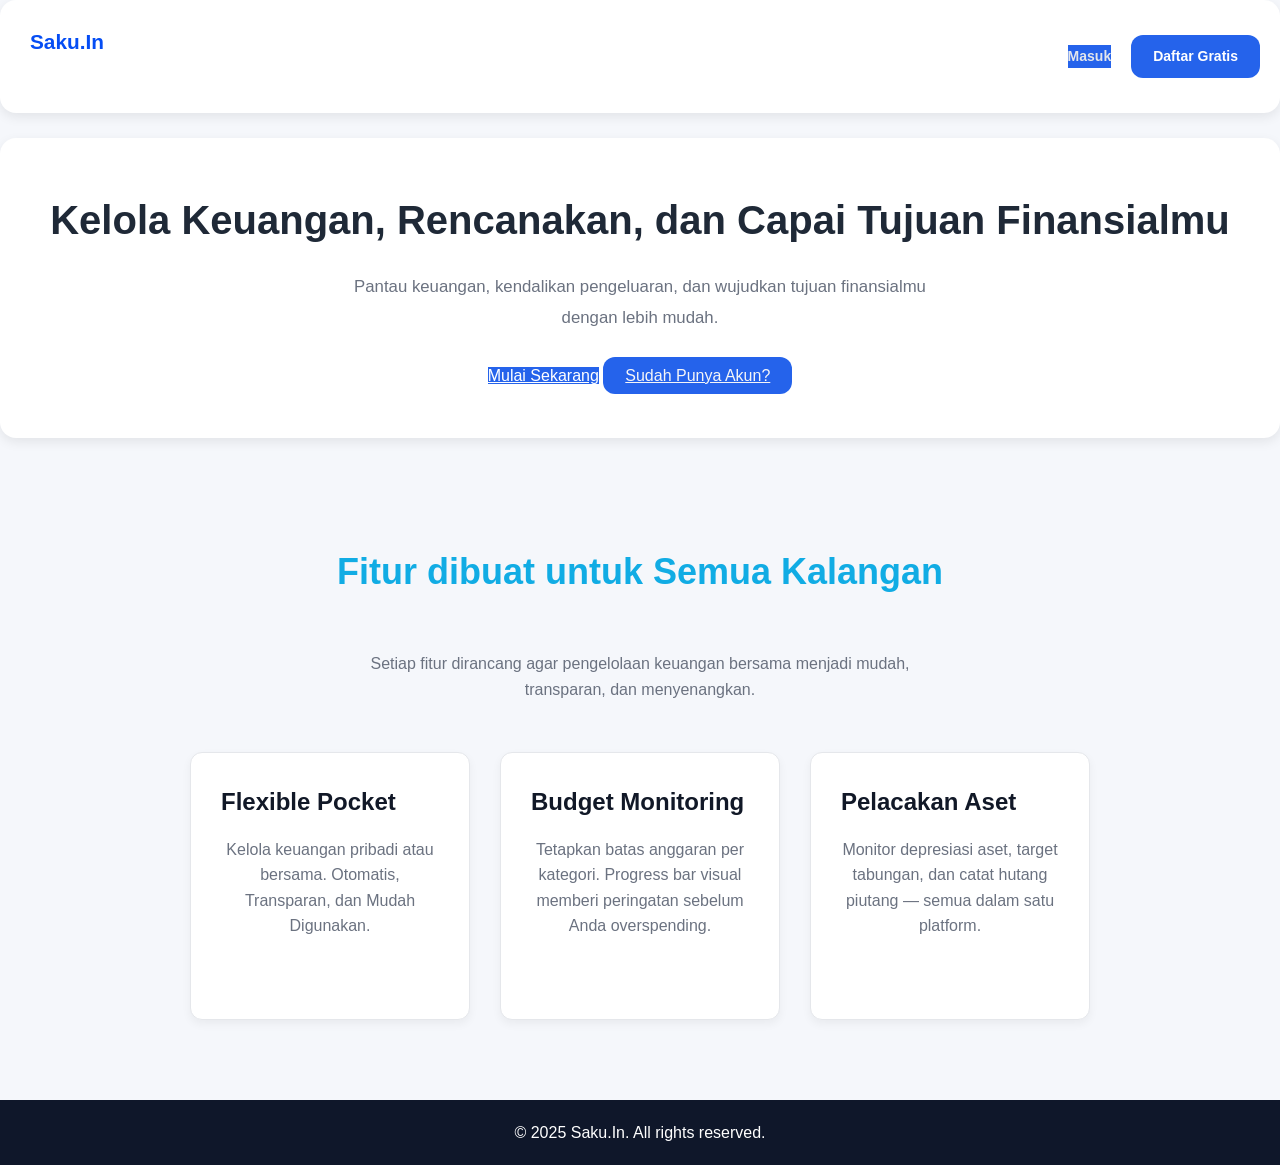
<file: bp_pages/index.html>
<!DOCTYPE html>
<html lang="en">
<head>
    <meta charset="UTF-8">
    <meta name="viewport" content="width=device-width, initial-scale=1.0">
    <title>Saku.In - Budget Planner</title>
    <link rel="stylesheet" href="../css/style.css"/>
</head>
<body>
    <header class="navbar">
        <h1 class="logo">Saku.In</h1>
        <nav class="cta">
            <a href="../bp_pages/1-login.html" class="btn-primary">Masuk</a>
            <a href="../bp_pages/1-login.html" class="btn-secondary">Daftar Gratis</a>
        </nav>
    </header>
    <main>
        <section class="hero">
            <h1>Kelola Keuangan, Rencanakan, dan Capai Tujuan Finansialmu </h1>
            <p class="detail-info"
            >
            Pantau keuangan, kendalikan pengeluaran, dan wujudkan tujuan finansialmu dengan lebih mudah.
        </p>
            <a href="../bp_pages/dashboard.html" class="btn-primary">Mulai Sekarang</a>
            <a href="../bp_pages/login.html" class="btn-secondary">Sudah Punya Akun?</a>
            <br>
        </section>

        <section class="features">
            <h2>Fitur dibuat untuk Semua Kalangan</h2>
            <p>Setiap fitur dirancang agar pengelolaan keuangan bersama menjadi mudah, transparan, dan menyenangkan.</p>
            <div class="feature-container">
                <article>
                    <h3>Flexible Pocket</h3>
                    <p>Kelola keuangan pribadi atau bersama. Otomatis, Transparan, dan Mudah Digunakan.</p>
                </article>
                <article>
                    <h3>Budget Monitoring</h3>
                    <p>Tetapkan batas anggaran per kategori. Progress bar visual memberi peringatan sebelum Anda overspending.</p>
                </article>
                <article>
                    <h3>Pelacakan Aset</h3>
                    <p>Monitor depresiasi aset, target tabungan, dan catat hutang piutang — semua dalam satu platform.</p>
                </article>
            </div>
        </section>
    </main>
        <footer>
            <p>&copy; 2025 Saku.In. All rights reserved.</p>
        </footer>
</body>
</html>
</file>
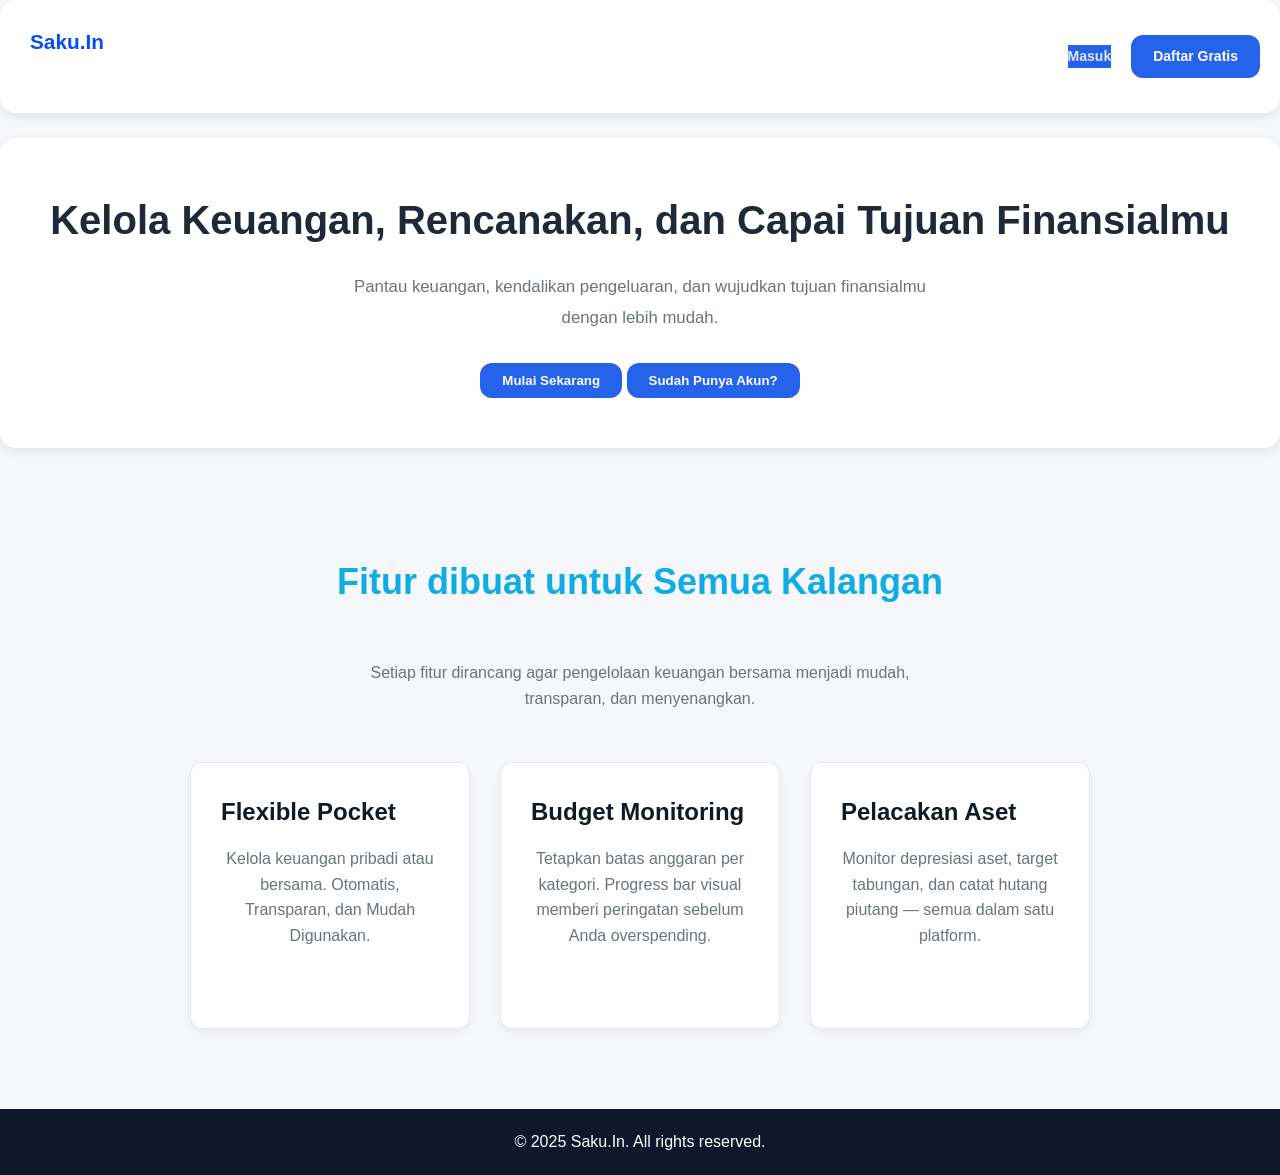
<file: bp_pages/0-index.html>
<!DOCTYPE html>
<html lang="en">
<head>
    <meta charset="UTF-8">
    <meta name="viewport" content="width=device-width, initial-scale=1.0">
    <title>Saku.In - Budget Planner</title>
    <link rel="stylesheet" href="../css/style.css"/>
</head>
<body>
    <header class="navbar">
        <h1 class="logo">Saku.In</h1>
        <nav class="cta">
            <a href="../bp_pages/1-login.html" class="btn-primary">Masuk</a>
            <a href="../bp_pages/1-login.html" class="btn-secondary">Daftar Gratis</a>
        </nav>
    </header>
    <main>
        <section class="hero">
            <h1>Kelola Keuangan, Rencanakan, dan Capai Tujuan Finansialmu </h1>
            <p class="detail-info"
            >
            Pantau keuangan, kendalikan pengeluaran, dan wujudkan tujuan finansialmu dengan lebih mudah.
        </p>
            <button class="btn-primary">Mulai Sekarang</button>
            <button>Sudah Punya Akun?</button>
            <br>
        </section>

        <section class="features">
            <h2>Fitur dibuat untuk Semua Kalangan</h2>
            <p>Setiap fitur dirancang agar pengelolaan keuangan bersama menjadi mudah, transparan, dan menyenangkan.</p>
            <div class="feature-container">
                <article>
                    <h3>Flexible Pocket</h3>
                    <p>Kelola keuangan pribadi atau bersama. Otomatis, Transparan, dan Mudah Digunakan.</p>
                </article>
                <article>
                    <h3>Budget Monitoring</h3>
                    <p>Tetapkan batas anggaran per kategori. Progress bar visual memberi peringatan sebelum Anda overspending.</p>
                </article>
                <article>
                    <h3>Pelacakan Aset</h3>
                    <p>Monitor depresiasi aset, target tabungan, dan catat hutang piutang — semua dalam satu platform.</p>
                </article>
            </div>
        </section>
    </main>
        <footer>
            <p>&copy; 2025 Saku.In. All rights reserved.</p>
        </footer>
</body>
</html>
</file>
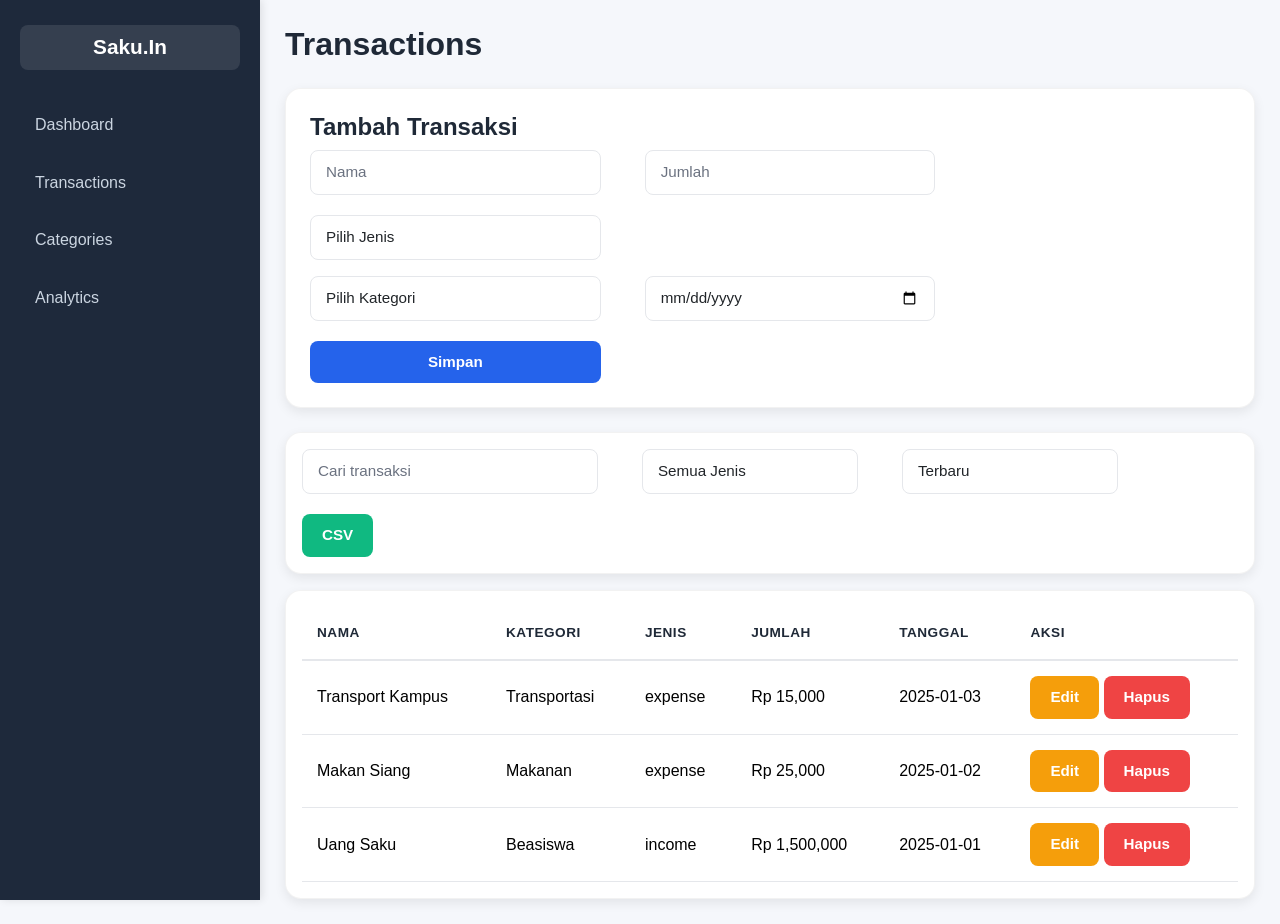
<file: bp_pages/3-transactions.html>
<!DOCTYPE html>
<html lang="id">

<head>

<meta charset="UTF-8">
<meta name="viewport" content="width=device-width, initial-scale=1">

<title>Saku.In - Transactions</title>

<link href="https://cdn.jsdelivr.net/npm/bootstrap@5.3.3/dist/css/bootstrap.min.css" rel="stylesheet">

<link rel="stylesheet" href="../css/style.css">

</head>

<body>

<div class="wrapper">

<div class="sidebar">

<h3>Saku.In</h3>

<ul>

<li><a href="dashboard.html">Dashboard</a></li>
<li><a href="transaksi.html">Transactions</a></li>
<li><a href="kategori.html">Categories</a></li>
<li><a href="analisis.html">Analytics</a></li>

</ul>

</div>

<div class="content">

<h2>Transactions</h2>

<!-- FORM -->

<div class="card p-4 mb-4">

<h4>Tambah Transaksi</h4>

<div class="row">

<div class="col-md-4">

<input
id="name"
class="form-control"
placeholder="Nama">

</div>

<div class="col-md-4">

<input
id="amount"
type="number"
class="form-control"
placeholder="Jumlah">

</div>

<div class="col-md-4">

<select
id="type"
class="form-select">

<option value="">
Pilih Jenis
</option>

<option value="income">
Pemasukan
</option>

<option value="expense">
Pengeluaran
</option>

</select>

</div>

</div>

<div class="row mt-3">

<div class="col-md-4">

<select
id="category"
class="form-select">
</select>

</div>

<div class="col-md-4">

<input
type="date"
id="date"
class="form-control">

</div>

<div class="col-md-4">

<button
id="saveBtn"
class="btn btn-primary w-100">

Simpan

</button>

</div>

</div>

</div>

<!-- SEARCH -->

<div class="card p-3 mb-3">

<div class="row">

<div class="col-md-4">

<input
id="search"
class="form-control"
placeholder="Cari transaksi">

</div>

<div class="col-md-3">

<select
id="filterType"
class="form-select">

<option value="">
Semua Jenis
</option>

<option value="income">
Pemasukan
</option>

<option value="expense">
Pengeluaran
</option>

</select>

</div>

<div class="col-md-3">

<select
id="sort"
class="form-select">

<option value="newest">
Terbaru
</option>

<option value="oldest">
Terlama
</option>

<option value="highest">
Nominal Terbesar
</option>

<option value="lowest">
Nominal Terkecil
</option>

</select>

</div>

<div class="col-md-2">

<button
id="exportCSV"
class="btn btn-success">

CSV

</button>

</div>

</div>

</div>

<!-- TABLE -->

<div class="card p-3">

<table class="table">

<thead>

<tr>

<th>Nama</th>
<th>Kategori</th>
<th>Jenis</th>
<th>Jumlah</th>
<th>Tanggal</th>
<th>Aksi</th>

</tr>

</thead>

<tbody id="transactionTable">

</tbody>

</table>

</div>

</div>

</div>

<script src="../js/storage.js"></script>
<script src="../js/transaksi.js"></script>

<script>

if(localStorage.getItem("darkMode")==="true"){

document.body.classList.add("dark-mode");

}

document
.getElementById("darkModeBtn")
?.addEventListener("click",()=>{

document.body.classList.toggle("dark-mode");

localStorage.setItem(
"darkMode",
document.body.classList.contains("dark-mode")
);

});

</script>

</body>
</html>
</file>
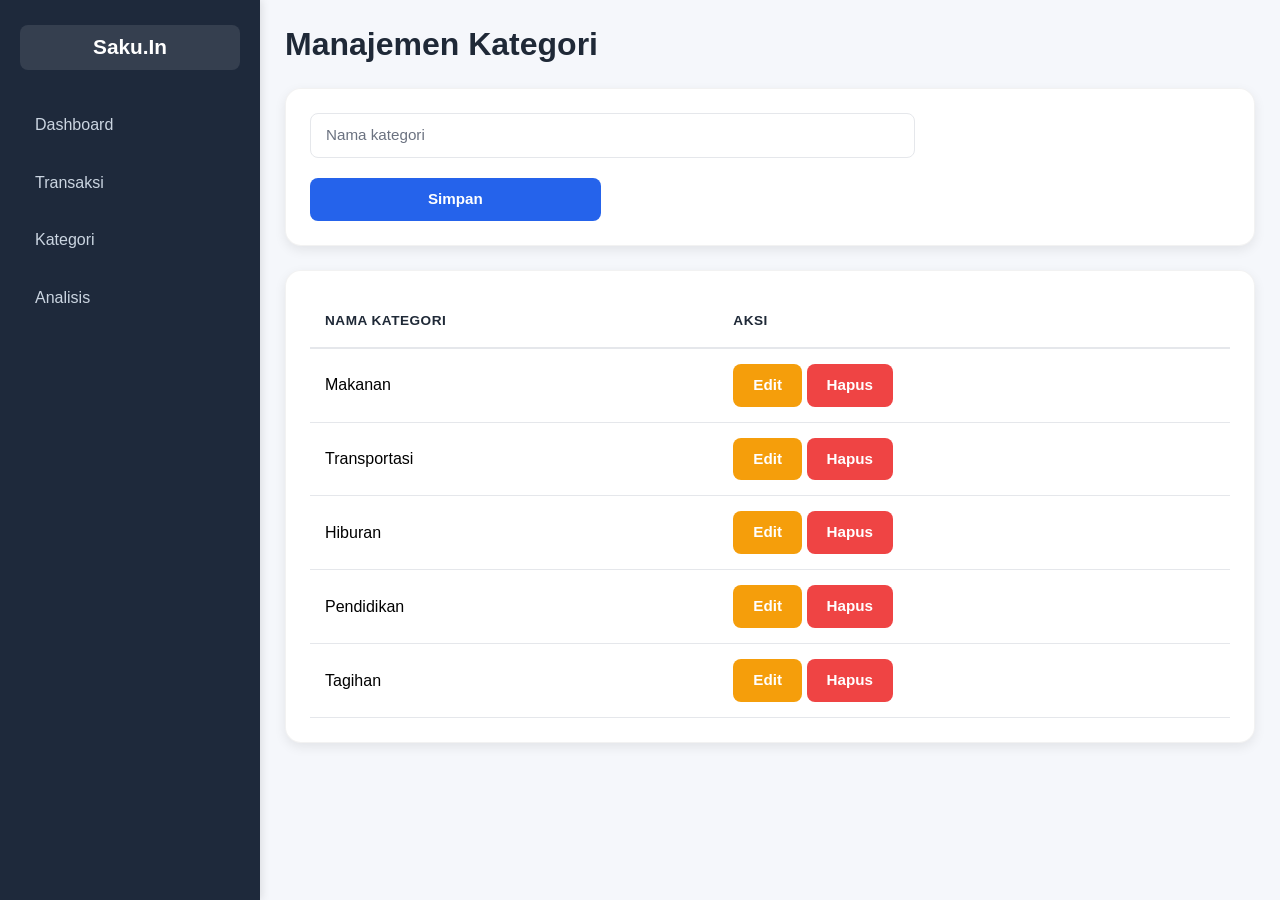
<file: bp_pages/4-categories.html>
<!DOCTYPE html>
<html lang="id">
<head>

<meta charset="UTF-8">
<meta name="viewport" content="width=device-width, initial-scale=1">

<title>Categories</title>

<link href="https://cdn.jsdelivr.net/npm/bootstrap@5.3.3/dist/css/bootstrap.min.css" rel="stylesheet">

<link rel="stylesheet" href="../css/style.css">

</head>

<body>

<div class="wrapper">

<div class="sidebar">

<h3>Saku.In</h3>

<ul>

<li><a href="dashboard.html">Dashboard</a></li>
<li><a href="transaksi.html">Transaksi</a></li>
<li><a href="kategori.html">Kategori</a></li>
<li><a href="analisis.html">Analisis</a></li>

</ul>

</div>

<div class="content">

<h2>Manajemen Kategori</h2>

<div class="card p-4">

<div class="row">

<div class="col-md-8">

<input
type="text"
id="categoryName"
class="form-control"
placeholder="Nama kategori">

</div>

<div class="col-md-4">

<button
id="saveCategory"
class="btn btn-primary w-100">

Simpan

</button>

</div>

</div>

</div>

<div class="card p-4 mt-4">

<table class="table">

<thead>

<tr>

<th>Nama Kategori</th>
<th>Aksi</th>

</tr>

</thead>

<tbody id="categoryTable">

</tbody>

</table>

</div>

</div>

</div>

<script src="../js/storage.js"></script>
<script src="../js/categories.js"></script>

<script>

if(localStorage.getItem("darkMode")==="true"){

document.body.classList.add("dark-mode");

}

document
.getElementById("darkModeBtn")
?.addEventListener("click",()=>{

document.body.classList.toggle("dark-mode");

localStorage.setItem(
"darkMode",
document.body.classList.contains("dark-mode")
);

});

</script>

</body>
</html>
</file>
<file: css/style.css>
* {
    margin: 0;
    padding: 0;
    box-sizing: border-box;     
}

body {
    font-family: 'Plus Jakarta Sans', Tahoma, Geneva, Verdana, sans-serif;
    background-color: #122046;
    color:#0f172a;
}

.navbar {
    display: flex;
    justify-content: space-between;
    align-items: center;
    padding: 20px 60px;
}

.cta {
    display: flex;
    align-items: center;
    gap: 20px;
}

.cta a {
    text-decoration: none;
    font-weight: 600;
}

.cta a:hover {
    color: #2563eb;
    font-weight: bold;
}

.cta a:first-child {
    color: #e3e6ec;
}   

.btn-primary {
    color: white;
}

.btn-primary:hover {
    color: #1d4ed8;
    font-weight: bold;
}

.btn-secondary {
    background: #2563eb;
    color: #f5f5f7;
    padding: 10px 22px;
    border-radius: 12px;
    transition: 0.3s;
}

.btn-secondary:hover {
    background: #1d4ed8;
    color: #f5f5f7;
    font-weight: bold;
}

.logo {
    margin: 0;
    font-size: 30px;
    font-weight: bold;
    color: #054df4;
}

.cta {
    list-style: none;
    display: flex;
    gap: 20px;
}

.cta a {
    text-decoration: none;
    color: #ffffff;
    font-size: 14px;
}

.cta a:hover {
    color: #2563eb;
    font-weight: bold;
}

.hero {
    background-color: #f4f5ff;
    padding: 120px 20px;
    text-align: center;
}

.hero h1 {
    font-size: 52px;
    font-weight: 700;
    margin-bottom: 20px;
    color: #111827;
}

.detail-info {
    max-width: 600px;
    margin: 0 auto 30px;
    color: #6b7280;
    line-height: 1.8;
}

.hero button {
    padding: 10px 22px;
    color: white;
    font-weight: 600;
    background-color: #2563eb;
    border: none;
    border-radius: 12px;
    cursor: pointer;
    gap: 20px;
}

.hero button:hover {
    background-color: #9bb3f3;
}

.features {
    padding: 80px 50px;
    color: #e5e7eb;
    justify-content: center;
}

.features p {
    text-align: center;
    max-width: 600px;
    margin: 0 auto 50px;
    color: #6b7280;
}
.features h2 {
    text-align: center;
    font-size: 36px;
    margin-bottom: 50px;
    color: #11ace4;
}

.features h3 {
    font-size: 24px;
    margin-bottom: 15px;
    color: #111827;
    justify-content: center;
}

.feature-container {
    display: flex;
    gap: 30px;
    justify-content: center;
}   

.icon {
    display:block;
    font-size: 28px;
    margin-bottom: 15px;
}
.feature-container article {
    width: 280px;
    padding: 30px;
    background-color: white;
    border: 1px solid #e5e7eb;
    border-radius: 12px;
    box-shadow: 0 4px 10px rgba(0,0,0,0.05);
}

.feature-container h3 {
    margin-bottom: 15px;
}

.feature-container p {
    color: #6b7280;
    line-height: 1.6;
}

footer {
    background-color: #0f172a;
    color: white;
    text-align: center;
    padding: 20px;
}

/* ==========================================
   BUDGET PLANNER - COMPLETE STYLE
========================================== */

:root {
    --primary: #2563EB;
    --success: #10B981;
    --danger: #EF4444;
    --warning: #F59E0B;
    --purple: #8B5CF6;
    
    --sidebar: #1E293B;
    --sidebar-hover: #334155;
    
    --background: #F5F7FB;
    --card: #FFFFFF;
    
    --text: #1F2937;
    --text-light: #6B7280;
    
    --shadow: 0 4px 12px rgba(0,0,0,.08);
    --shadow-lg: 0 8px 24px rgba(0,0,0,.12);
    
    --radius: 16px;
    --radius-sm: 8px;
}

/* ==========================================
   RESET
========================================== */

* {
    margin: 0;
    padding: 0;
    box-sizing: border-box;
}

html {
    scroll-behavior: smooth;
}

body {
    font-family: 'Segoe UI', Tahoma, Geneva, Verdana, sans-serif;
    background: var(--background);
    color: var(--text);
    min-height: 100vh;
    transition: 0.3s ease;
    line-height: 1.6;
}

/* ==========================================
   WRAPPER & LAYOUT
========================================== */

.wrapper {
    display: flex;
    min-height: 100vh;
    gap: 0;
}

/* ==========================================
   SIDEBAR
========================================== */

.sidebar {
    width: 260px;
    background: var(--sidebar);
    color: white;
    padding: 25px 20px;
    position: fixed;
    height: 100vh;
    overflow-y: auto;
    box-shadow: 2px 0 8px rgba(0, 0, 0, 0.1);
}

.sidebar h3,
.logo {
    text-align: center;
    margin-bottom: 30px;
    font-weight: bold;
    font-size: 1.3rem;
    padding: 10px;
    border-radius: var(--radius-sm);
    background: rgba(255, 255, 255, 0.1);
}

.sidebar ul {
    list-style: none;
    display: flex;
    flex-direction: column;
    gap: 8px;
    padding: 0;
}

.sidebar li {
    margin: 0;
}

.sidebar a {
    display: flex;
    align-items: center;
    gap: 12px;
    text-decoration: none;
    color: #CBD5E1;
    padding: 12px 15px;
    border-radius: var(--radius-sm);
    transition: 0.3s ease;
    font-weight: 500;
    cursor: pointer;
}

.sidebar a:hover {
    background: var(--sidebar-hover);
    color: white;
    transform: translateX(5px);
}

.sidebar a.active {
    background: var(--primary);
    color: white;
    box-shadow: 0 2px 8px rgba(37, 99, 235, 0.4);
}

.sidebar i {
    font-size: 1.1rem;
}

/* ==========================================
   CONTENT
========================================== */

.content {
    flex: 1;
    margin-left: 260px;
    padding: 25px;
    background: var(--background);
    overflow-y: auto;
}

/* ==========================================
   NAVBAR
========================================== */

.navbar {
    background: white;
    padding: 15px 20px;
    border-radius: var(--radius);
    box-shadow: var(--shadow);
    display: flex;
    justify-content: space-between;
    align-items: center;
    margin-bottom: 25px;
}

.navbar h4 {
    margin: 0;
    font-size: 1.3rem;
    font-weight: 600;
}

.content h2 {
    font-size: 2rem;
    font-weight: bold;
    margin-bottom: 25px;
    color: var(--text);
}

.content h4 {
    font-weight: 600;
    color: var(--text);
}

/* ==========================================
   CARDS
========================================== */

.card {
    border: none;
    border-radius: var(--radius);
    box-shadow: var(--shadow);
    background: white;
    transition: 0.3s ease;
    border: 1px solid rgba(0, 0, 0, 0.05);
}

.card:hover {
    box-shadow: var(--shadow-lg);
    transform: translateY(-2px);
}

.card h5 {
    font-weight: 600;
    margin-bottom: 20px;
    color: var(--text);
    font-size: 1.1rem;
}

.card h6 {
    font-weight: 500;
    font-size: 0.85rem;
    margin-bottom: 0;
}

.card p {
    margin: 0;
    color: var(--text-light);
}

/* ==========================================
   DASHBOARD CARDS
========================================== */

.dashboard-card {
    padding: 25px;
    color: white;
    border-radius: var(--radius);
    border: none;
    cursor: pointer;
    position: relative;
    overflow: hidden;
    transition: 0.3s ease;
}

.dashboard-card::before {
    content: '';
    position: absolute;
    top: 0;
    right: -20px;
    width: 100px;
    height: 100px;
    opacity: 0.1;
    border-radius: 50%;
}

.dashboard-card h6 {
    opacity: 0.9;
    font-size: 0.9rem;
    margin-bottom: 10px;
}

.dashboard-card h3 {
    margin: 10px 0 0 0;
    font-weight: bold;
    font-size: 1.8rem;
}

.dashboard-card:hover {
    transform: translateY(-4px);
    box-shadow: 0 8px 20px rgba(0, 0, 0, 0.15);
}

/* ==========================================
   CARD COLORS
========================================== */

.balance {
    background: linear-gradient(135deg, var(--primary) 0%, #1e40af 100%);
}

.income {
    background: linear-gradient(135deg, var(--success) 0%, #059669 100%);
}

.expense {
    background: linear-gradient(135deg, var(--danger) 0%, #dc2626 100%);
}

.category {
    background: linear-gradient(135deg, var(--purple) 0%, #7c3aed 100%);
}

/* ==========================================
   FORMS & INPUTS
========================================== */

.form-control,
.form-select {
    border: 1.5px solid #E5E7EB;
    border-radius: var(--radius-sm);
    padding: 10px 15px;
    font-size: 0.95rem;
    transition: 0.3s ease;
    background: white;
}

.form-control:focus,
.form-select:focus {
    border-color: var(--primary);
    box-shadow: 0 0 0 3px rgba(37, 99, 235, 0.1);
    outline: none;
}

.form-control::placeholder {
    color: var(--text-light);
}

input[type="text"],
input[type="email"],
input[type="password"],
input[type="number"],
input[type="date"],
textarea {
    font-size: 0.95rem;
}

textarea {
    resize: vertical;
    min-height: 100px;
    font-family: inherit;
}

.form-label {
    font-weight: 600;
    margin-bottom: 8px;
    color: var(--text);
}

/* ==========================================
   BUTTONS
========================================== */

.btn {
    border-radius: var(--radius-sm);
    padding: 10px 20px;
    font-weight: 600;
    border: none;
    transition: 0.3s ease;
    cursor: pointer;
    font-size: 0.95rem;
}

.btn-primary {
    background: var(--primary);
    color: white;
}

.btn-primary:hover {
    background: #1e40af;
    transform: translateY(-2px);
    box-shadow: 0 4px 12px rgba(37, 99, 235, 0.3);
    color: white;
}

.btn-success {
    background: var(--success);
    color: white;
}

.btn-success:hover {
    background: #059669;
    transform: translateY(-2px);
    color: white;
}

.btn-danger {
    background: var(--danger);
    color: white;
}

.btn-danger:hover {
    background: #dc2626;
    transform: translateY(-2px);
    color: white;
}

.btn-warning {
    background: var(--warning);
    color: white;
}

.btn-warning:hover {
    background: #d97706;
    transform: translateY(-2px);
    color: white;
}

.btn-outline-dark {
    border: 2px solid var(--text);
    color: var(--text);
    background: transparent;
}

.btn-outline-dark:hover {
    background: var(--text);
    color: white;
}

.btn-small {
    padding: 6px 12px;
    font-size: 0.85rem;
}

/* ==========================================
   TABLES
========================================== */

.table {
    margin-bottom: 0;
    border-collapse: collapse;
}

.table thead {
    background: #F3F4F6;
    border-bottom: 2px solid #E5E7EB;
}

.table th {
    font-weight: 600;
    color: var(--text);
    padding: 15px;
    text-transform: uppercase;
    font-size: 0.85rem;
    letter-spacing: 0.5px;
}

.table td {
    padding: 15px;
    border-bottom: 1px solid #E5E7EB;
    vertical-align: middle;
}

.table tbody tr {
    transition: 0.2s ease;
}

.table tbody tr:hover {
    background: #F9FAFB;
}

.table-striped tbody tr:nth-of-type(odd) {
    background-color: rgba(0, 0, 0, 0.02);
}

/* ==========================================
   BADGES
========================================== */

.badge,
.badge-category {
    border-radius: 20px;
    padding: 6px 14px;
    font-size: 0.85rem;
    font-weight: 600;
    letter-spacing: 0.5px;
}

.badge-primary {
    background: #DBEAFE;
    color: #0C2340;
}

.badge-success {
    background: #D1FAE5;
    color: #065F46;
}

.badge-danger {
    background: #FEE2E2;
    color: #7F1D1D;
}

.badge-warning {
    background: #FEF3C7;
    color: #78350F;
}

.badge-category {
    background: var(--primary);
    color: white;
    padding: 6px 12px;
}

/* ==========================================
   ALERTS
========================================== */

.alert {
    border-radius: var(--radius-sm);
    border: none;
    padding: 15px 20px;
    margin-bottom: 15px;
    font-weight: 500;
}

.alert-success {
    background: #D1FAE5;
    color: #065F46;
}

.alert-danger {
    background: #FEE2E2;
    color: #7F1D1D;
}

.alert-warning {
    background: #FEF3C7;
    color: #78350F;
}

.alert-info {
    background: #DBEAFE;
    color: #0C2340;
}

/* ==========================================
   TRANSACTION LIST
========================================== */

.transaction-item {
    display: flex;
    justify-content: space-between;
    align-items: center;
    padding: 15px;
    border-bottom: 1px solid #E5E7EB;
    transition: 0.2s ease;
}

.transaction-item:hover {
    background: #F9FAFB;
}

.transaction-item:last-child {
    border-bottom: none;
}

.transaction-icon {
    width: 45px;
    height: 45px;
    border-radius: 50%;
    display: flex;
    align-items: center;
    justify-content: center;
    color: white;
    font-size: 1.2rem;
    margin-right: 15px;
}

.transaction-info {
    flex: 1;
}

.transaction-info h6 {
    margin: 0;
    font-weight: 600;
    color: var(--text);
}

.transaction-info p {
    margin: 5px 0 0 0;
    font-size: 0.85rem;
    color: var(--text-light);
}

.transaction-amount {
    font-weight: bold;
    font-size: 1.1rem;
}

.transaction-amount.income {
    color: var(--success);
}

.transaction-amount.expense {
    color: var(--danger);
}

/* ==========================================
   CHARTS
========================================== */

canvas {
    max-height: 350px;
}

.chart-container {
    position: relative;
    height: 300px;
    margin: 20px 0;
}

/* ==========================================
   BUDGET STATUS
========================================== */

.budget-safe {
    color: var(--success);
    font-weight: bold;
}

.budget-warning {
    color: var(--warning);
    font-weight: bold;
}

.budget-danger {
    color: var(--danger);
    font-weight: bold;
}

#budgetAlert {
    margin-top: 15px;
}

/* ==========================================
   STAT CARD
========================================== */

.stat-card {
    text-align: center;
    padding: 20px;
}

.stat-card h2 {
    font-weight: bold;
}

/* ==========================================
   HERO SECTION (HOME PAGE)
========================================== */

.hero {
    padding: 50px 40px;
    text-align: center;
    margin-bottom: 25px;
    background: white;
    border-radius: var(--radius);
    box-shadow: var(--shadow);
}

.hero h1 {
    font-size: 2.5rem;
    font-weight: bold;
    margin-bottom: 20px;
    color: var(--text);
}

.hero p {
    font-size: 1.05rem;
    color: var(--text-light);
    line-height: 1.8;
    margin-bottom: 30px;
}

.hero .btn {
    margin: 0 10px;
}

/* ==========================================
   TEXT UTILITIES
========================================== */

.text-muted {
    color: var(--text-light) !important;
}

.text-primary {
    color: var(--primary) !important;
}

.text-success {
    color: var(--success) !important;
}

.text-danger {
    color: var(--danger) !important;
}

.text-warning {
    color: var(--warning) !important;
}

.text-bold {
    font-weight: bold;
}

.text-center {
    text-align: center;
}

.fw-bold {
    font-weight: bold;
}

/* ==========================================
   SPACING UTILITIES
========================================== */

.mt-1 { margin-top: 0.5rem; }
.mt-2 { margin-top: 1rem; }
.mt-3 { margin-top: 1.5rem; }
.mt-4 { margin-top: 2rem; }
.mb-0 { margin-bottom: 0; }
.mb-1 { margin-bottom: 0.5rem; }
.mb-2 { margin-bottom: 1rem; }
.mb-3 { margin-bottom: 1.5rem; }
.mb-4 { margin-bottom: 2rem; }

.p-3 { padding: 1.5rem; }
.p-4 { padding: 2rem; }

.gap-3 { gap: 1.5rem; }

/* ==========================================
   ROW & GRID
========================================== */

.row {
    gap: 20px;
}

.col-md-3,
.col-md-4,
.col-md-6,
.col-md-8,
.col-md-12 {
    margin-bottom: 0;
}

/* ==========================================
   DARK MODE
========================================== */

.dark-mode {
    background: #0F172A;
    color: #E2E8F0;
}

.dark-mode body {
    background: #0F172A;
    color: #E2E8F0;
}

.dark-mode .content {
    background: #0F172A;
}

.dark-mode .navbar {
    background: #1E293B;
    color: white;
}

.dark-mode .card {
    background: #1E293B;
    color: #E2E8F0;
    border-color: #334155;
}

.dark-mode .card:hover {
    box-shadow: 0 8px 20px rgba(0, 0, 0, 0.4);
}

.dark-mode .table {
    color: #E2E8F0;
}

.dark-mode .table thead {
    background: #334155;
}

.dark-mode .table th {
    color: #CBD5E1;
}

.dark-mode .table td {
    border-bottom-color: #334155;
}

.dark-mode .table tbody tr:hover {
    background: #334155;
}

.dark-mode .form-control,
.dark-mode .form-select {
    background: #334155;
    color: white;
    border-color: #475569;
}

.dark-mode .form-control:focus,
.dark-mode .form-select:focus {
    background: #334155;
    border-color: var(--primary);
    box-shadow: 0 0 0 3px rgba(37, 99, 235, 0.1);
}

.dark-mode .form-control::placeholder {
    color: #94A3B8;
}

.dark-mode input[type="text"],
.dark-mode input[type="number"],
.dark-mode input[type="date"],
.dark-mode input[type="email"],
.dark-mode input[type="password"],
.dark-mode textarea {
    background: #334155;
    color: white;
    border: 1px solid #475569 !important;
}

.dark-mode input[type="text"]:focus,
.dark-mode input[type="number"]:focus,
.dark-mode input[type="date"]:focus,
.dark-mode input[type="email"]:focus,
.dark-mode input[type="password"]:focus,
.dark-mode textarea:focus {
    border-color: var(--primary) !important;
    background: #334155;
}

.dark-mode .transaction-item {
    border-bottom-color: #334155;
}

.dark-mode .transaction-item:hover {
    background: #334155;
}

.dark-mode .transaction-info h6 {
    color: #E2E8F0;
}

.dark-mode .transaction-info p {
    color: #94A3B8;
}

.dark-mode .text-muted {
    color: #94A3B8 !important;
}

.dark-mode .alert-success {
    background: rgba(16, 185, 129, 0.2);
    color: #86EFAC;
}

.dark-mode .alert-danger {
    background: rgba(239, 68, 68, 0.2);
    color: #FCA5A5;
}

.dark-mode .alert-warning {
    background: rgba(245, 158, 11, 0.2);
    color: #FDBF4E;
}

.dark-mode .alert-info {
    background: rgba(37, 99, 235, 0.2);
    color: #93C5FD;
}

.dark-mode .badge-primary {
    background: rgba(37, 99, 235, 0.2);
    color: #93C5FD;
}

.dark-mode .badge-success {
    background: rgba(16, 185, 129, 0.2);
    color: #86EFAC;
}

.dark-mode .badge-danger {
    background: rgba(239, 68, 68, 0.2);
    color: #FCA5A5;
}

.dark-mode .hero {
    background: #1E293B;
    color: #E2E8F0;
}

.dark-mode .hero h1 {
    color: #E2E8F0;
}

.dark-mode .hero p {
    color: #CBD5E1;
}

/* ==========================================
   SCROLLBAR
========================================== */

::-webkit-scrollbar {
    width: 8px;
}

::-webkit-scrollbar-track {
    background: #F1F5F9;
}

::-webkit-scrollbar-thumb {
    background: #CBD5E1;
    border-radius: 10px;
}

::-webkit-scrollbar-thumb:hover {
    background: #94A3B8;
}

.dark-mode ::-webkit-scrollbar-track {
    background: #1E293B;
}

.dark-mode ::-webkit-scrollbar-thumb {
    background: #475569;
}

/* ==========================================
   ANIMATIONS
========================================== */

@keyframes fadeIn {
    from {
        opacity: 0;
        transform: translateY(10px);
    }
    to {
        opacity: 1;
        transform: translateY(0);
    }
}

@keyframes slideIn {
    from {
        transform: translateX(-20px);
        opacity: 0;
    }
    to {
        transform: translateX(0);
        opacity: 1;
    }
}

@keyframes spin {
    to {
        transform: rotate(360deg);
    }
}

.card {
    animation: fadeIn 0.3s ease;
}

.sidebar a {
    animation: slideIn 0.3s ease;
}

/* ==========================================
   UTILITY CLASSES
========================================== */

.w-100 {
    width: 100%;
}

.d-flex {
    display: flex;
}

.justify-content-between {
    justify-content: space-between;
}

.align-items-center {
    align-items: center;
}

.flex-wrap {
    flex-wrap: wrap;
}

.container-fluid {
    width: 100%;
}

.bg-white {
    background: white;
}

.shadow-sm {
    box-shadow: 0 2px 8px rgba(0, 0, 0, 0.06);
}

.shadow {
    box-shadow: var(--shadow);
}

.shadow-lg {
    box-shadow: var(--shadow-lg);
}

.rounded {
    border-radius: var(--radius);
}

.px-3 {
    padding-left: 1.5rem;
    padding-right: 1.5rem;
}

.py-2 {
    padding-top: 0.5rem;
    padding-bottom: 0.5rem;
}

/* ==========================================
   RESPONSIVE DESIGN
========================================== */

@media (max-width: 992px) {
    .sidebar {
        width: 220px;
        padding: 20px 15px;
    }
    
    .content {
        margin-left: 220px;
        padding: 20px;
    }
    
    .dashboard-card h3 {
        font-size: 1.5rem;
    }
}

@media (max-width: 768px) {
    .wrapper {
        flex-direction: column;
    }
    
    .sidebar {
        width: 100%;
        height: auto;
        position: static;
        padding: 15px;
        display: flex;
        justify-content: space-between;
        align-items: center;
        flex-wrap: wrap;
        gap: 10px;
    }
    
    .sidebar h3,
    .logo {
        margin-bottom: 0;
        flex: 1 1 100%;
    }
    
    .sidebar ul {
        flex-direction: row;
        gap: 5px;
        flex: 1 1 100%;
    }
    
    .sidebar a {
        padding: 8px 10px;
        font-size: 0.85rem;
        gap: 5px;
    }
    
    .sidebar i {
        font-size: 0.9rem;
    }
    
    .content {
        margin-left: 0;
        padding: 15px;
    }
    
    .navbar {
        padding: 10px 15px;
        flex-wrap: wrap;
        gap: 10px;
    }
    
    .navbar h4 {
        font-size: 1.1rem;
    }
    
    .content h2 {
        font-size: 1.5rem;
        margin-bottom: 15px;
    }
    
    .card {
        padding: 15px;
    }
    
    .dashboard-card {
        padding: 20px;
    }
    
    .dashboard-card h3 {
        font-size: 1.3rem;
    }
    
    .hero {
        padding: 30px 20px;
    }
    
    .hero h1 {
        font-size: 1.8rem;
    }
    
    .hero p {
        font-size: 0.95rem;
    }
    
    .row {
        gap: 10px;
    }
    
    .form-control,
    .form-select,
    .btn {
        padding: 8px 12px;
        font-size: 0.9rem;
    }
    
    .table {
        font-size: 0.85rem;
    }
    
    .table th,
    .table td {
        padding: 10px;
    }
    
    .transaction-item {
        padding: 10px;
    }
}

@media (max-width: 576px) {
    .content {
        padding: 10px;
    }
    
    .card {
        margin-bottom: 15px;
    }
    
    .dashboard-card h3 {
        font-size: 1.2rem;
    }
    
    .form-control,
    .form-select {
        font-size: 16px;
    }
    
    .hero h1 {
        font-size: 1.5rem;
    }
    
    .btn {
        width: 100%;
        margin-bottom: 10px;
    }
    
    .table {
        font-size: 0.8rem;
    }
    
    .transaction-item {
        flex-direction: column;
        align-items: flex-start;
    }
    
    .transaction-amount {
        margin-top: 10px;
        align-self: flex-end;
    }
}
</file>
